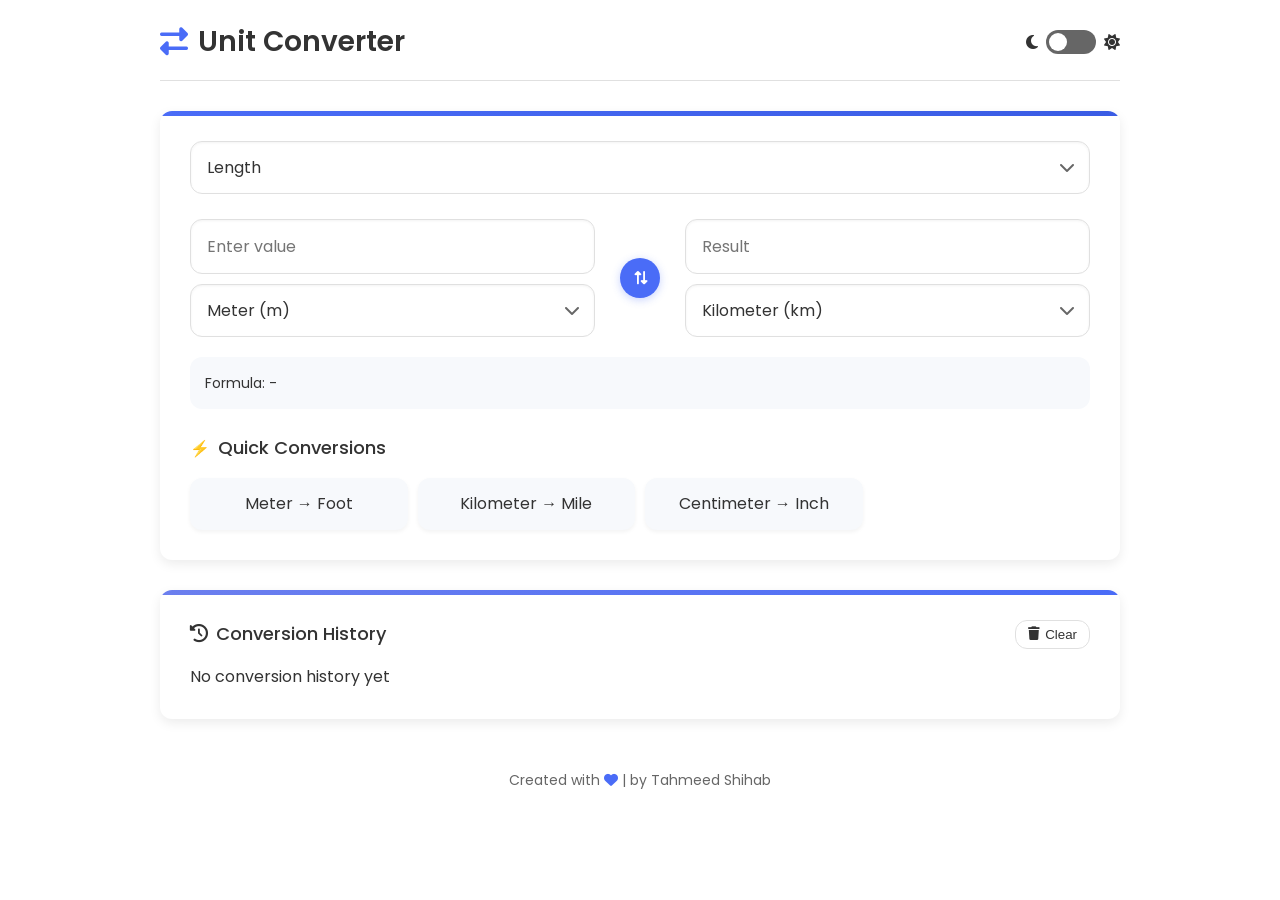
<file: index.html>
<!DOCTYPE html>
<html lang="en">
<head>
    <meta charset="UTF-8">
    <meta name="viewport" content="width=device-width, initial-scale=1.0">
    <title>Dynamic Unit Converter</title>
    <link rel="stylesheet" href="styles.css">
    <!-- Font Awesome for icons -->
    <link rel="stylesheet" href="https://cdnjs.cloudflare.com/ajax/libs/font-awesome/6.4.0/css/all.min.css">
    <!-- Google Fonts -->
    <link href="https://fonts.googleapis.com/css2?family=Poppins:wght@300;400;500;600;700&display=swap" rel="stylesheet">
</head>
<body>
    <div class="container">
        <header>
            <h1><i class="fas fa-exchange-alt"></i> Unit Converter</h1>
            <div class="theme-toggle">
                <i class="fas fa-moon"></i>
                <div class="toggle-switch">
                    <input type="checkbox" id="theme-toggle-checkbox">
                    <label for="theme-toggle-checkbox"></label>
                </div>
                <i class="fas fa-sun"></i>
            </div>
        </header>

        <div class="converter-container">
            <div class="category-selector">
                <select id="category-select">
                    <option value="length">Length</option>
                    <option value="mass">Mass/Weight</option>
                    <option value="temperature">Temperature</option>
                    <option value="area">Area</option>
                    <option value="volume">Volume</option>
                    <option value="time">Time</option>
                    <option value="speed">Speed</option>
                    <option value="pressure">Pressure</option>
                    <option value="energy">Energy</option>
                    <option value="power">Power</option>
                    <option value="data">Digital Storage</option>
                    <option value="angle">Angle</option>
                    <option value="numeral">Numeral System</option>
                    <option value="bmi">BMI Calculator</option>
                    <option value="discount">Discount Calculator</option>
                </select>
                <i class="fas fa-chevron-down select-arrow"></i>
            </div>

            <div class="conversion-panel" id="standard-converter">
                <div class="input-group">
                    <input type="number" id="from-value" placeholder="Enter value">
                    <div class="unit-select-wrapper">
                        <select id="from-unit"></select>
                        <i class="fas fa-chevron-down select-arrow"></i>
                    </div>
                </div>

                <div class="swap-button">
                    <button id="swap-units">
                        <i class="fas fa-exchange-alt"></i>
                    </button>
                </div>

                <div class="input-group">
                    <input type="number" id="to-value" placeholder="Result" readonly>
                    <div class="unit-select-wrapper">
                        <select id="to-unit"></select>
                        <i class="fas fa-chevron-down select-arrow"></i>
                    </div>
                </div>
            </div>
            
            <!-- BMI Calculator Panel -->
            <div class="specialized-panel" id="bmi-calculator" style="display: none;">
                <div class="bmi-inputs">
                    <div class="input-row">
                        <div class="input-group">
                            <label for="bmi-weight">Weight</label>
                            <input type="number" id="bmi-weight" placeholder="Enter weight">
                            <div class="unit-select-wrapper">
                                <select id="weight-unit">
                                    <option value="kg">kg</option>
                                    <option value="lb">lb</option>
                                </select>
                                <i class="fas fa-chevron-down select-arrow"></i>
                            </div>
                        </div>
                    </div>
                    <div class="input-row">
                        <div class="input-group">
                            <label for="bmi-height">Height</label>
                            <input type="number" id="bmi-height" placeholder="Enter height">
                            <div class="unit-select-wrapper">
                                <select id="height-unit">
                                    <option value="m">m</option>
                                    <option value="cm">cm</option>
                                    <option value="in">in</option>
                                    <option value="ft">ft</option>
                                </select>
                                <i class="fas fa-chevron-down select-arrow"></i>
                            </div>
                        </div>
                    </div>
                    <button id="calculate-bmi" class="calculate-btn">Calculate BMI</button>
                </div>
                <div class="bmi-result">
                    <div class="result-value">BMI: <span id="bmi-value">-</span></div>
                    <div class="result-category">Category: <span id="bmi-category">-</span></div>
                    <div class="bmi-scale">
                        <div class="scale-item" style="background-color: #4caf50;">Underweight</div>
                        <div class="scale-item" style="background-color: #8bc34a;">Normal</div>
                        <div class="scale-item" style="background-color: #ffc107;">Overweight</div>
                        <div class="scale-item" style="background-color: #ff5722;">Obese</div>
                    </div>
                </div>
            </div>
            
            <!-- Discount Calculator Panel -->
            <div class="specialized-panel" id="discount-calculator" style="display: none;">
                <div class="discount-inputs">
                    <div class="input-row">
                        <div class="input-group">
                            <label for="original-price">Original Price</label>
                            <input type="number" id="original-price" placeholder="Enter original price">
                        </div>
                    </div>
                    <div class="input-row discount-type-row">
                        <div class="discount-type">
                            <input type="radio" id="percent-discount" name="discount-type" value="percent" checked>
                            <label for="percent-discount">Discount Percentage (%)</label>
                        </div>
                        <div class="discount-type">
                            <input type="radio" id="amount-discount" name="discount-type" value="amount">
                            <label for="amount-discount">Discount Amount</label>
                        </div>
                    </div>
                    <div class="input-row">
                        <div class="input-group">
                            <label for="discount-value">Discount Value</label>
                            <input type="number" id="discount-value" placeholder="Enter discount">
                        </div>
                    </div>
                    <button id="calculate-discount" class="calculate-btn">Calculate</button>
                </div>
                <div class="discount-result">
                    <div class="result-item">
                        <span class="result-label">Discount Amount:</span>
                        <span id="discount-amount">-</span>
                    </div>
                    <div class="result-item">
                        <span class="result-label">Discount Percentage:</span>
                        <span id="discount-percentage">-</span>
                    </div>
                    <div class="result-item final-price">
                        <span class="result-label">Final Price:</span>
                        <span id="final-price">-</span>
                    </div>
                    <div class="result-item">
                        <span class="result-label">You Save:</span>
                        <span id="you-save">-</span>
                    </div>
                </div>
            </div>

            <div class="formula-display">
                <p id="formula">Formula: <span id="formula-text">-</span></p>
            </div>

            <div class="quick-conversions">
                <h3>Quick Conversions</h3>
                <div id="quick-conversion-list"></div>
            </div>
        </div>

        <div class="history-section">
            <div class="history-header">
                <h3><i class="fas fa-history"></i> Conversion History</h3>
                <button id="clear-history"><i class="fas fa-trash"></i> Clear</button>
            </div>
            <div id="history-list"></div>
        </div>

        <footer>
            <p>Created with <i class="fas fa-heart"></i> | by Tahmeed Shihab</p>
        </footer>
    </div>

    <script src="script.js"></script>
</body>
</html>
</file>
<file: styles.css>
/* Base Styles and Variables */
:root {
    --primary-color: #4a6cf7;
    --primary-light: #6b89f8;
    --primary-dark: #3a5ce4;
    --secondary-color: #f7f9fc;
    --text-color: #333;
    --text-light: #666;
    --background-color: #fff;
    --card-bg: #fff;
    --border-color: #e0e0e0;
    --shadow: 0 4px 12px rgba(0, 0, 0, 0.08);
    --transition: all 0.3s ease;
    --success-color: #4caf50;
    --warning-color: #ffc107;
    --error-color: #f44336;
    --info-color: #2196f3;
    --border-radius: 12px;
    --gradient-primary: linear-gradient(135deg, var(--primary-color), var(--primary-dark));
    --gradient-secondary: linear-gradient(135deg, #6c7fee, #4a6cf7);
    --gradient-success: linear-gradient(135deg, #4caf50, #2e7d32);
    --gradient-warning: linear-gradient(135deg, #ffc107, #ff9800);
    --gradient-error: linear-gradient(135deg, #f44336, #d32f2f);
    --gradient-info: linear-gradient(135deg, #2196f3, #1976d2);
    --underweight-color: #4caf50;
    --normal-color: #8bc34a;
    --overweight-color: #ffc107;
    --obese-color: #ff5722;
    --input-focus-shadow: 0 0 0 3px rgba(74, 108, 247, 0.25);
    --card-hover-shadow: 0 8px 20px rgba(0, 0, 0, 0.12);
}

.dark-theme {
    --primary-color: #5d7bf9;
    --primary-light: #7b94fa;
    --primary-dark: #4a6cf7;
    --secondary-color: #2d3748;
    --text-color: #f7f9fc;
    --text-light: #cbd5e0;
    --background-color: #1a202c;
    --card-bg: #2d3748;
    --border-color: #4a5568;
    --shadow: 0 4px 12px rgba(0, 0, 0, 0.25);
    --underweight-color: #5ccc60;
    --normal-color: #9bd35a;
    --overweight-color: #ffd54f;
    --obese-color: #ff7043;
    --input-focus-shadow: 0 0 0 3px rgba(93, 123, 249, 0.3);
    --card-hover-shadow: 0 8px 20px rgba(0, 0, 0, 0.3);
}

* {
    margin: 0;
    padding: 0;
    box-sizing: border-box;
}

body {
    font-family: 'Poppins', sans-serif;
    background-color: var(--background-color);
    color: var(--text-color);
    line-height: 1.6;
    transition: var(--transition);
    min-height: 100vh;
    display: flex;
    flex-direction: column;
}

.container {
    max-width: 1000px;
    margin: 0 auto;
    padding: 20px;
    width: 100%;
}

/* Header Styles */
header {
    display: flex;
    justify-content: space-between;
    align-items: center;
    margin-bottom: 30px;
    padding-bottom: 15px;
    border-bottom: 1px solid var(--border-color);
}

header h1 {
    font-size: 28px;
    font-weight: 600;
    display: flex;
    align-items: center;
    gap: 10px;
}

header h1 i {
    color: var(--primary-color);
}

/* Theme Toggle */
.theme-toggle {
    display: flex;
    align-items: center;
    gap: 8px;
}

.toggle-switch {
    position: relative;
    width: 50px;
    height: 24px;
}

.toggle-switch input {
    opacity: 0;
    width: 0;
    height: 0;
}

.toggle-switch label {
    position: absolute;
    cursor: pointer;
    top: 0;
    left: 0;
    right: 0;
    bottom: 0;
    background-color: var(--text-light);
    transition: var(--transition);
    border-radius: 34px;
}

.toggle-switch label:before {
    position: absolute;
    content: "";
    height: 18px;
    width: 18px;
    left: 3px;
    bottom: 3px;
    background-color: white;
    transition: var(--transition);
    border-radius: 50%;
}

.toggle-switch input:checked + label {
    background-color: var(--primary-color);
}

.toggle-switch input:checked + label:before {
    transform: translateX(26px);
}

/* Converter Container */
.converter-container {
    background-color: var(--card-bg);
    border-radius: var(--border-radius);
    padding: 30px;
    box-shadow: var(--shadow);
    margin-bottom: 30px;
    transition: var(--transition);
    position: relative;
    overflow: hidden;
}

.converter-container:hover {
    box-shadow: var(--card-hover-shadow);
    transform: translateY(-2px);
}

.converter-container::before {
    content: '';
    position: absolute;
    top: 0;
    left: 0;
    width: 100%;
    height: 5px;
    background: var(--gradient-primary);
}

/* Category Selector */
.category-selector {
    position: relative;
    margin-bottom: 25px;
}

select {
    appearance: none;
    width: 100%;
    padding: 14px 16px;
    font-size: 16px;
    border: 1px solid var(--border-color);
    border-radius: var(--border-radius);
    background-color: var(--card-bg);
    color: var(--text-color);
    cursor: pointer;
    transition: var(--transition);
    font-family: 'Poppins', sans-serif;
    box-shadow: inset 0 1px 3px rgba(0, 0, 0, 0.05);
}

select:focus {
    outline: none;
    border-color: var(--primary-color);
    box-shadow: var(--input-focus-shadow);
}

.select-arrow {
    position: absolute;
    right: 15px;
    top: 50%;
    transform: translateY(-50%);
    pointer-events: none;
    color: var(--text-light);
}

/* Conversion Panel */
.conversion-panel {
    display: flex;
    flex-direction: column;
    gap: 15px;
}

@media (min-width: 768px) {
    .conversion-panel {
        flex-direction: row;
        align-items: center;
    }
}

.input-group {
    flex: 1;
    display: flex;
    flex-direction: column;
    gap: 10px;
}

.input-group input {
    padding: 14px 16px;
    border: 1px solid var(--border-color);
    border-radius: var(--border-radius);
    font-size: 16px;
    background-color: var(--card-bg);
    color: var(--text-color);
    transition: var(--transition);
    width: 100%;
    font-family: 'Poppins', sans-serif;
    box-shadow: inset 0 1px 3px rgba(0, 0, 0, 0.05);
}

.input-group input:focus {
    outline: none;
    border-color: var(--primary-color);
    box-shadow: var(--input-focus-shadow);
}

.unit-select-wrapper {
    position: relative;
}

/* Swap Button */
.swap-button {
    display: flex;
    justify-content: center;
    align-items: center;
    padding: 10px;
}

.swap-button button {
    background-color: var(--primary-color);
    color: white;
    border: none;
    width: 40px;
    height: 40px;
    border-radius: 50%;
    display: flex;
    justify-content: center;
    align-items: center;
    cursor: pointer;
    transition: var(--transition);
    box-shadow: 0 2px 8px rgba(74, 108, 247, 0.3);
}

.swap-button button:hover {
    background-color: var(--primary-dark);
    transform: scale(1.05);
}

@media (min-width: 768px) {
    .swap-button button i {
        transform: rotate(90deg);
    }
}

/* Formula Display */
.formula-display {
    margin-top: 20px;
    padding: 15px;
    background-color: var(--secondary-color);
    border-radius: var(--border-radius);
    font-size: 14px;
}

/* Quick Conversions */
.quick-conversions {
    margin-top: 25px;
}

.quick-conversions h3 {
    margin-bottom: 15px;
    font-size: 18px;
    font-weight: 500;
    display: flex;
    align-items: center;
    gap: 8px;
}

.quick-conversions h3:before {
    content: '⚡';
    font-size: 16px;
}

#quick-conversion-list {
    display: grid;
    grid-template-columns: repeat(auto-fill, minmax(200px, 1fr));
    gap: 10px;
}

.quick-conversion-item {
    background-color: var(--secondary-color);
    padding: 12px;
    border-radius: var(--border-radius);
    cursor: pointer;
    transition: var(--transition);
    border: 1px solid transparent;
    display: flex;
    align-items: center;
    justify-content: center;
    text-align: center;
    box-shadow: 0 2px 4px rgba(0, 0, 0, 0.05);
}

.quick-conversion-item:hover {
    background-color: var(--primary-light);
    color: white;
    transform: translateY(-2px);
    box-shadow: 0 4px 8px rgba(0, 0, 0, 0.1);
}

/* History Section */
.history-section {
    background-color: var(--card-bg);
    border-radius: var(--border-radius);
    padding: 30px;
    box-shadow: var(--shadow);
    margin-bottom: 30px;
    transition: var(--transition);
    position: relative;
    overflow: hidden;
}

.history-section:hover {
    box-shadow: var(--card-hover-shadow);
    transform: translateY(-2px);
}

.history-section::before {
    content: '';
    position: absolute;
    top: 0;
    left: 0;
    width: 100%;
    height: 5px;
    background: var(--gradient-secondary);
}

.history-header {
    display: flex;
    justify-content: space-between;
    align-items: center;
    margin-bottom: 15px;
}

.history-header h3 {
    font-size: 18px;
    font-weight: 500;
    display: flex;
    align-items: center;
    gap: 8px;
}

#clear-history {
    background-color: transparent;
    border: 1px solid var(--border-color);
    padding: 6px 12px;
    border-radius: var(--border-radius);
    cursor: pointer;
    display: flex;
    align-items: center;
    gap: 5px;
    color: var(--text-color);
    transition: var(--transition);
}

#clear-history:hover {
    background-color: var(--error-color);
    color: white;
    border-color: var(--error-color);
}

#history-list {
    max-height: 300px;
    overflow-y: auto;
}

.history-item {
    padding: 12px;
    border-bottom: 1px solid var(--border-color);
    display: flex;
    justify-content: space-between;
    align-items: center;
}

.history-item:last-child {
    border-bottom: none;
}

.history-item-details {
    flex: 1;
}

.history-item-time {
    font-size: 12px;
    color: var(--text-light);
}

.history-item-action {
    display: flex;
    gap: 10px;
}

.history-item-action button {
    background: none;
    border: none;
    cursor: pointer;
    color: var(--text-light);
    transition: var(--transition);
}

.history-item-action button:hover {
    color: var(--primary-color);
}

/* Footer */
footer {
    margin-top: auto;
    text-align: center;
    padding: 20px 0;
    color: var(--text-light);
    font-size: 14px;
}

footer i {
    color: var(--primary-color);
}

/* Specialized Calculators */

/* BMI Calculator */
.specialized-panel {
    display: flex;
    flex-direction: column;
    gap: 20px;
}

@media (min-width: 768px) {
    .specialized-panel {
        flex-direction: row;
    }
}

.bmi-inputs, .discount-inputs {
    flex: 1;
    display: flex;
    flex-direction: column;
    gap: 15px;
}

.input-row {
    display: flex;
    flex-direction: column;
    gap: 10px;
}

.input-row label {
    font-weight: 500;
    color: var(--text-color);
}

.calculate-btn {
    background: var(--gradient-primary);
    color: white;
    border: none;
    padding: 12px 20px;
    border-radius: var(--border-radius);
    font-weight: 500;
    cursor: pointer;
    transition: var(--transition);
    margin-top: 10px;
    box-shadow: 0 4px 10px rgba(74, 108, 247, 0.2);
}

.calculate-btn:hover {
    transform: translateY(-2px);
    box-shadow: 0 6px 15px rgba(74, 108, 247, 0.3);
}

.bmi-result, .discount-result {
    flex: 1;
    background-color: var(--secondary-color);
    border-radius: var(--border-radius);
    padding: 20px;
    display: flex;
    flex-direction: column;
    gap: 15px;
}

.result-value, .result-category {
    font-size: 18px;
    font-weight: 500;
}

.bmi-scale {
    display: flex;
    margin-top: 15px;
    border-radius: var(--border-radius);
    overflow: hidden;
}

.scale-item {
    flex: 1;
    padding: 8px 4px;
    text-align: center;
    font-size: 12px;
    color: white;
    transition: var(--transition);
}

.scale-item.active {
    transform: scaleY(1.1);
    box-shadow: 0 0 10px rgba(0, 0, 0, 0.2);
    font-weight: bold;
}

/* Discount Calculator */
.discount-type-row {
    display: flex;
    gap: 15px;
}

.discount-type {
    display: flex;
    align-items: center;
    gap: 8px;
}

.result-item {
    display: flex;
    justify-content: space-between;
    padding: 10px 0;
    border-bottom: 1px dashed var(--border-color);
}

.result-item:last-child {
    border-bottom: none;
}

.result-label {
    font-weight: 500;
}

.final-price {
    font-size: 20px;
    font-weight: 600;
    color: var(--primary-color);
    margin: 10px 0;
}

/* Numeral System Conversion */
.numeral-system-info {
    background-color: var(--secondary-color);
    border-radius: var(--border-radius);
    padding: 15px;
    margin-top: 15px;
    font-size: 14px;
    line-height: 1.5;
}

.numeral-system-info code {
    background-color: rgba(0, 0, 0, 0.05);
    padding: 2px 4px;
    border-radius: 4px;
    font-family: monospace;
}

/* Enhanced Animations */
@keyframes fadeIn {
    from { opacity: 0; transform: translateY(10px); }
    to { opacity: 1; transform: translateY(0); }
}

@keyframes scaleIn {
    from { opacity: 0; transform: scale(0.95); }
    to { opacity: 1; transform: scale(1); }
}

@keyframes slideInRight {
    from { opacity: 0; transform: translateX(20px); }
    to { opacity: 1; transform: translateX(0); }
}

.converter-container, .history-section {
    animation: fadeIn 0.5s ease-out;
}

.quick-conversion-item {
    animation: scaleIn 0.3s ease-out;
}

.history-item {
    animation: slideInRight 0.3s ease-out;
}

/* Improved Button Styles */
button {
    transition: all 0.3s cubic-bezier(0.25, 0.8, 0.25, 1);
}

button:active {
    transform: scale(0.95);
}

/* Scrollbar Styling */
::-webkit-scrollbar {
    width: 8px;
}

::-webkit-scrollbar-track {
    background: var(--secondary-color);
    border-radius: 10px;
}

::-webkit-scrollbar-thumb {
    background: var(--primary-light);
    border-radius: 10px;
}

::-webkit-scrollbar-thumb:hover {
    background: var(--primary-color);
}
</file>
